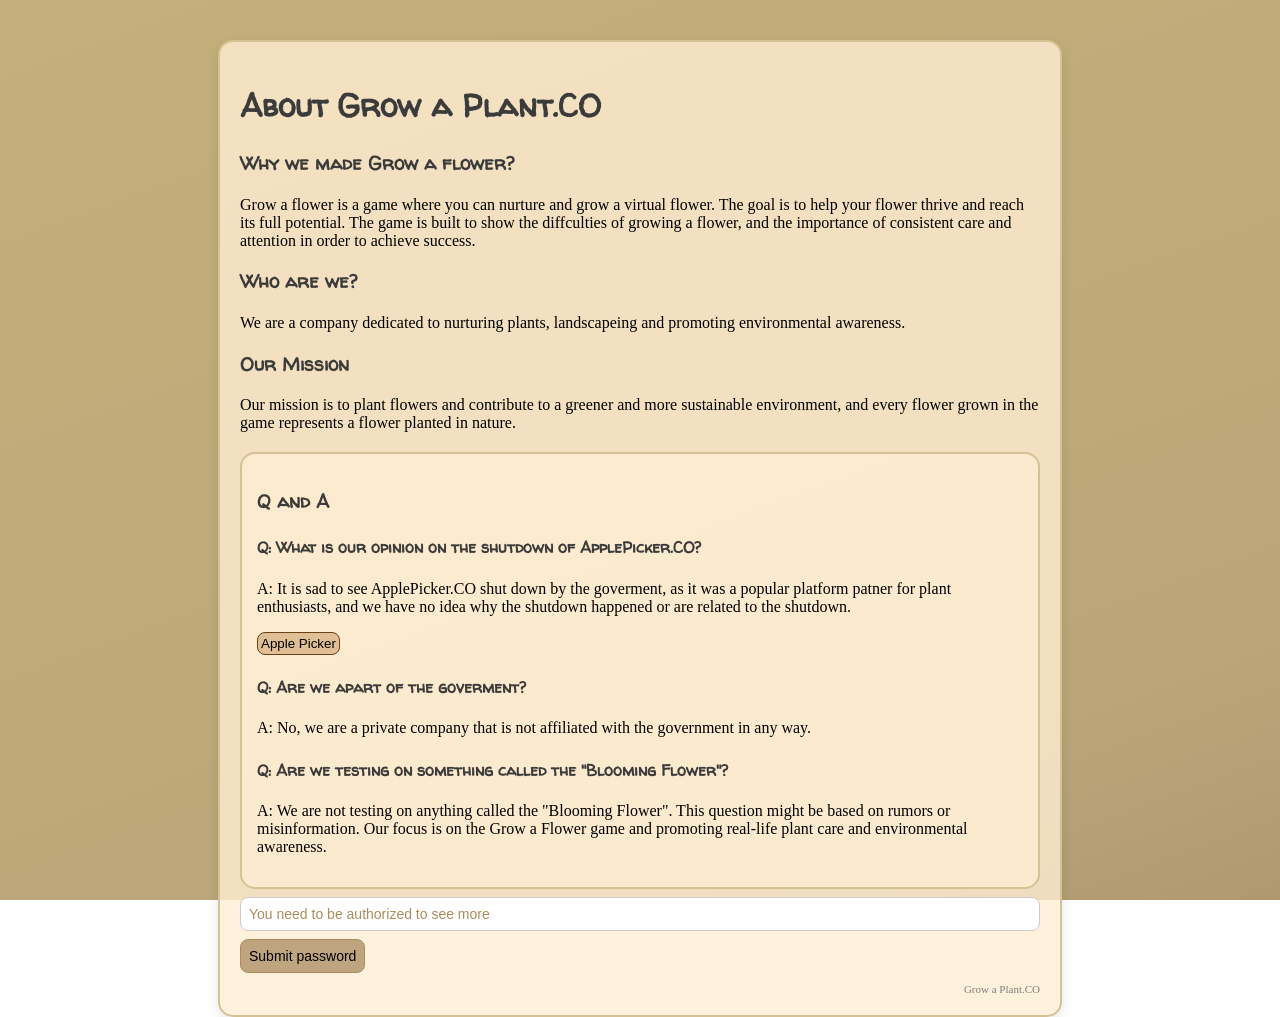
<file: learn more.html>
<head>
    <meta name="viewport" content="width=device-width, initial-scale=1.0">
    <title>Learn more</title>
    <link rel="stylesheet" type="text/css" href="style.css">
    <script src="script.js"></script>
    <link rel="stylesheet" href="https://pyscript.net/releases/2026.6.1/core.css" />
    <link rel="preconnect" href="https://fonts.googleapis.com">
<link rel="preconnect" href="https://fonts.gstatic.com" crossorigin>
<link href="https://fonts.googleapis.com/css2?family=Indie+Flower&family=Walter+Turncoat&display=swap" rel="stylesheet">
</head>
<body class="background">
    <audio id="dark-music" src="music and images/Dark-music.mp3" loop></audio>
    <audio id="error" src="music and images/error.mp3"></audio>
    <div class="content">
        <h1 id="heading" class="header heading">About Grow a Plant.CO</h1>
        <h3 class="header">Why we made Grow a flower?</h3>
        <p id="about-make"class="main-text">Grow a flower is a game where you can nurture and grow a virtual flower. The goal is to help your flower thrive and reach its full potential. The game is built to show the diffculties of growing a flower, and the importance of consistent care and attention in order to achieve success.</p>
        <h3 class="header">Who are we?</h3>
        <p id="about-us" class="main-text">We are a company dedicated to nurturing plants, landscapeing and promoting environmental awareness.</p>
        <h3 class="header">Our Mission</h3>
        <p id="about-mission" class="main-text">Our mission is to plant flowers and contribute to a greener and more sustainable environment, and every flower grown in the game represents a flower planted in nature.</p>
        <div class="Q-and-A">
            <h3 class="header">Q and A</h3>
            <h4 class="header">Q: What is our opinion on the shutdown of ApplePicker.CO?</h4>
            <p id="apple-opinion" class="main-text">A: It is sad to see ApplePicker.CO shut down by the goverment, as it was a popular platform patner for plant enthusiasts, and we have no idea why the shutdown happened or are related to the shutdown. </p>
            <button class="apple-link" onclick="window.location.href='https://mop-sketch.github.io/applePicker/'">Apple Picker</button>
            <h4 class="header">Q: Are we apart of the goverment?</h4>
            <p id="government-opinion" class="main-text">A: No, we are a private company that is not affiliated with the government in any way.</p>
            <h4 class="header">Q: Are we testing on something called the "Blooming Flower"?</h4>
            <p id="blooming-flower-opinion" class="main-text">A: We are not testing on anything called the "Blooming Flower". This question might be based on rumors or misinformation. Our focus is on the Grow a Flower game and promoting real-life plant care and environmental awareness.</p>
        </div>
        <input class="password" type="input" aria-label="Type your question here" placeholder="You need to be authorized to see more"> 
        <button onclick="validate()" type="submit" class="submit" >Submit password</button>
        <div id="result"></div>
        <div class="footer">Grow a Plant.CO</div>
    </div>


</body>
</file>
<file: style.css>
.title {
    font-family: 'Walter Turncoat', cursive;
    letter-spacing: 3px;
    font-size: 64px;
    text-align: center;

}
.background::-webkit-scrollbar {
    display: none;
}
body.lore-mode {
    background: linear-gradient(160deg, #c47a7a, #bb7a7a, #924e4e, #5a1010, #b46a6a, #c47a7a);
    background-size: 400% 400%;
    background-attachment: fixed;
    animation: bgDrift 10s ease-in-out infinite;
}
.background {
    background: linear-gradient(160deg, #c4b07a, #bba67a, #92714e, #5a3510, #b49d6a, #c4b07a);
    background-size: 400% 400%;
    background-attachment: fixed;
    animation: bgDrift 10s ease-in-out infinite;
    cursor: url('music and images/cursor 32px.png'), auto;
}
@keyframes bgDrift {
    0%   { background-position: 0% 50%; }
    50%  { background-position: 100% 50%; }
    100% { background-position: 0% 50%; }
}
.fertilizer-safe-zone {
    position: absolute;
    top: 0;
    bottom: 0;
    left: 35%;
    width: 30%;
    box-sizing: border-box;
    border-left: 2px dotted #8a8a8a;
    border-right: 2px dotted #8a8a8a;
    background-color: rgba(168, 168, 168, 0.25);
    pointer-events: none;
    z-index: 2;
    transition: width 0.3s ease, left 0.3s ease, background-color 0.3s ease;
}
.fertilizer-notification {
    pointer-events: none;
    top: 25%;
    position: fixed;
    left: 50%;
    width: 300px;
    height: 300px;
    transform: translateX(-50%);
    background-color: #ff6b6b00;
    color: #fff;
    font-family: 'Walter Turncoat', cursive;
    border-radius: 100%;
    border: 4px dashed #74a774;;
    box-shadow:  0 0 20px rgba(134, 255, 150, 0.5);
    transition: filter 1s ease;
    filter: blur(10px) opacity(0);
    animation: notificationPulse 1.5s linear infinite;
}
@keyframes notificationPulse {
    0%   { transform: translateX(-50%) scale(1) rotate(0deg); opacity: 1; }
    50%  { transform: translateX(-50%) scale(1.2) rotate(40deg); border: 4px dashed #aaecaa; box-shadow:  0 0 30px 10px rgba(134, 255, 150, 0.5);}
    100% { transform: translateX(-50%) scale(1) rotate(80deg); opacity: 1; }
}
.apple-link{
    padding: 3px;
    border-radius: 8px;
    background-color: #e0be96;
    border: solid #6b4119 1px;
    cursor: url('music and images/pointer 32px.png'), auto;
    transition: transform 0.3s ease, box-shadow 0.3s ease, background-color 0.3s ease;
}
.lore-mode .apple-link{
    background-color: #924e4e;
    border: solid #5a1010 1px;
}
.lore-mode .apple-link:hover{
    background-color: #b45c5c;
}
.apple-link:hover{
    transform: scale(1.1) translateY(-4px);
    box-shadow: 0 4px 8px rgba(105, 94, 70, 0.4);
    background-color: #f0d3b2;
}

.password{
            width:100%;
            padding:8px;
            border-radius:8px;
            border:1px solid #ccc;
            margin-top:8px;
            font-size:14px;
            transition:  transform 0.3s ease, box-shadow 0.3s ease, border 0.3s ease;
}
.password:hover{
    border:1px solid #ac8c5c;
    box-shadow: 0 4px 8px rgba(188, 165, 128, 0.4);
    transform: scale(1.1) translateY(-4px);

}
.password::placeholder{
    color: #ac8c5c;
}
.password:focus{
    outline: none;
    border:1px solid #ac8c5c;
    box-shadow: 0 4px 8px rgba(188, 165, 128, 0.6);
    transform: scale(1.1) translateY(-4px);
}
.submit{
    padding:8px;
    border-radius:8px;
    border:1px solid #ac8c5c;
    background: #bea580;
    margin-top:8px;
    font-size:14px;
    cursor: url('music and images/pointer 32px.png'), auto;
    transition:  transform 0.3s ease, box-shadow 0.3s ease, background 0.3s ease;
}
.submit:hover{
    background: #c9b08a;
    transform: scale(1.1) translateY(-4px);
    box-shadow:0 4px 10px rgba(105, 94, 70, 0.2);
}
.footer {
    text-align: right;
    margin-top: 10px;
    font-size: 11px;
    color: #7e7e7e;
}
.Q-and-A {
    margin-top: 20px;
    padding: 15px;
    border: 2px solid #d6c194;
    border-radius: 15px;
    background: rgba(255, 238, 211, 0.8);
}
.lore-mode .Q-and-A { 
    border: 2px solid #410000;
    background: linear-gradient(160deg, rgba(116, 59, 59, 0.37), rgba(109, 29, 29, 0.781));
}
.lore-mode .header {
    color: #e8e8e8;
    text-shadow: 0 0 8px rgba(255, 100, 100, 0.6);
}
.heading {
    color: #3b3b3b;
    font-family: 'Walter Turncoat', cursive;
}
.lore-mode .heading {
    animation: jumble 1s ease-in-out infinite;
    color: #e8e8e8;
    text-shadow: 0 0 8px rgba(255, 100, 100, 0.6);
}
.lore-mode .main-text {
    color: #e8e8e8;
}
.header {
    color: #3b3b3b;
    font-family: 'Walter Turncoat', cursive;
}
.content {
    margin: 40px auto; 
    width: 80%; 
    max-width: 800px;
    padding: 20px;
    box-shadow: 0 4px 12px rgba(0, 0, 0, 0.1);
    border-radius: 15px;
    background: rgba(255, 238, 211, 0.8);
    border: 2px solid #d6c194;
}
.lore-mode .content {
    border: 2px solid #ffffff34;
    background: rgba(32, 32, 32, 0.377);
    box-shadow: 0 4px 12px rgba(0, 0, 0, 0.4);
}
.spinning-gear {
    animation: spin 1s linear infinite;
    font-size: 244px;
    width: 144px;
    height: 144px;
}
@keyframes spin {
    0% { transform: rotate(0deg) scale(1); }
    50% { transform: rotate(180deg) scale(1.5); }
    100% { transform: rotate(360deg) scale(1); }
}
@keyframes rainbow {
    0%   { background-color: #ff8080; }
    14%  { background-color: #ffbb77; }
    28%  { background-color: #fff380; }
    42%  { background-color: #80e080; }
    57%  { background-color: #80c4ff; }
    71%  { background-color: #9977ee; }
    85%  { background-color: #cc88ff; }
    100% { background-color: #ff8080; }
}
@keyframes jumble {
    0%   { translate: 0px 0px;    rotate: 0deg; }
    10%  { translate: -4px 3px;   rotate: -2deg; }
    20%  { translate: 5px -2px;   rotate: 1.5deg; }
    30%  { translate: -3px -4px;  rotate: 2.5deg; }
    40%  { translate: 4px 5px;    rotate: -1deg; }
    50%  { translate: -5px 2px;   rotate: 3deg; }
    60%  { translate: 3px -5px;   rotate: -2.5deg; }
    70%  { translate: -2px 4px;   rotate: 1deg; }
    80%  { translate: 5px -3px;   rotate: -3deg; }
    90%  { translate: -4px -2px;  rotate: 2deg; }
    100% { translate: 0px 0px;    rotate: 0deg; }
}
#spring1, #spring2 {
    display: none;
    position: fixed;
    font-size: 144px;
    animation: spin 1.2s linear infinite;
    pointer-events: none;
}
#spring1 { top: 12%; left: 4%; }
#spring2 { top: 12%; right: 4%; }
.lore-mode {
    animation: rainbow 3s linear infinite;
}
.lore-mode .title,
.lore-mode #status,
.lore-mode #score,
.lore-mode .meter-label,
.lore-mode .health-label {
    color: #e8e8e8;
    text-shadow: 0 0 8px rgba(255, 100, 100, 0.6);
}
.lore-mode .title {
    animation: jumble 0.6s ease-in-out infinite;
}
.lore-mode .menu {
    animation: jumble 0.6s ease-in-out infinite;
}
.lore-mode #status {
    animation: jumble 0.6s reverse infinite;
}
.menu-container {
    position: absolute;
    font-family: 'Walter Turncoat';
    top: 50%;
    left: 50%;
    width: 100%;
    height: 100%;
    background: rgba(0, 0, 0, 0.45);
    backdrop-filter: blur(6px);
    -webkit-backdrop-filter: blur(6px);
    transform: translate(-50%, -50%);
    display: none;
}
@keyframes menuPop {
    0%   { opacity: 0; transform: translate(-50%, -44%) scale(0.92); }
    100% { opacity: 1; transform: translate(-50%, -50%) scale(1); }
}

@keyframes menuGlow {
    0%   { box-shadow: 0 0 18px 4px rgba(220, 170, 80, 0.4), 0 8px 32px rgba(0,0,0,0.3); }
    50%  { box-shadow: 0 0 36px 10px rgba(220, 170, 80, 0.65), 0 8px 32px rgba(0,0,0,0.3); }
    100% { box-shadow: 0 0 18px 4px rgba(220, 170, 80, 0.4), 0 8px 32px rgba(0,0,0,0.3); }
}

.menu {
    width: 420px;
    position: absolute;
    top: 50%;
    left: 50%;
    transform: translate(-50%, -50%);
    background: linear-gradient(170deg, #fdf3dc 0%, #e8c27a 55%, #ca9949 100%);
    border-radius: 28px;
    border: 4px solid #c49a40;
    animation: menuPop 0.3s cubic-bezier(0.34, 1.56, 0.64, 1) both, menuGlow 2.5s ease-in-out 0.3s infinite;
    padding: 36px 32px 32px;
    display: flex;
    flex-direction: column;
    align-items: center;
    gap: 16px;
}
.menu-button {
    width: 280px;
    font-family: 'Walter Turncoat';
    font-size: 18px;
    padding: 14px 20px;
    background: linear-gradient(160deg, #f0fff0, #a8f0a8);
    color: #1a4a1a;
    border: 2.5px solid #5bbf5b;
    border-radius: 18px;
    cursor: url('music and images/pointer 32px.png'), auto;
    box-shadow: 0 4px 12px rgba(0, 120, 0, 0.2), inset 0 1px 0 rgba(255,255,255,0.6);
    transition: background 0.25s ease, box-shadow 0.25s ease, transform 0.15s ease;
    letter-spacing: 1px;
}
.menu-button:hover {
    background: linear-gradient(160deg, #d4ffd4, #7de87d);
    box-shadow: 0 8px 20px rgba(0, 120, 0, 0.35), inset 0 1px 0 rgba(255,255,255,0.6);
    transform: translateY(-4px) scale(1.03);
}
.menu-button:active {
    transform: translateY(-1px) scale(0.98);
    box-shadow: 0 3px 8px rgba(0, 120, 0, 0.2);
}
.difficulty-container {
    position: absolute;
    font-family: 'Walter Turncoat';
    top: 50%;
    left: 50%;
    width: 100%;
    height: 100% ;
    background: rgba(0, 0, 0, 0.45);
    backdrop-filter: blur(6px);
    -webkit-backdrop-filter: blur(6px);
    transform: translate(-50%, -50%);
    z-index: 5000;
    display: block;
}
.difficulty-button {
    display: flex;
    flex-direction: column;
    align-items: center;
    gap: 3px;
    line-height: 1.2;
    text-align: center;
}
.diff-name {
    font-size: 20px;
}
.diff-desc {
    font-size: 12px;
    color: #2e5a2e;
    letter-spacing: 0.4px;
}
.medium {
    background: linear-gradient(160deg, #fffacd, #ffe57f);
    border: 2.5px solid #e6d65c;
}
.medium:hover {
    background: linear-gradient(160deg, #fff68f, #ffed61);
    box-shadow: 0 4px 10px rgba(0, 0, 0, 0.2);
    transform: translateY(-4px) scale(1.03);
}
.hard:hover {
    background: linear-gradient(160deg, #ffb4b4, #ff5c5c);
    box-shadow: 0 4px 10px rgba(0, 0, 0, 0.2);
    transform: translateY(-4px) scale(1.03);
}
.hard {
    background: linear-gradient(160deg, #ffd4d4, #ff7d7d);
    border: 2.5px solid #e65c5c;
}
.upgrade-container {
    position: absolute;
    font-family: 'Walter Turncoat', cursive;
    top: 50%;
    left: 50%;
    width: 100%;
    height: 100%;
    background: rgba(0, 0, 0, 0.45);
    backdrop-filter: blur(6px);
    -webkit-backdrop-filter: blur(6px);
    transform: translate(-50%, -50%);
    display: none;
}
.option-container {
    position: absolute;
    top: 50%;
    left: 50%;
    transform: translate(-50%, -50%);
    width: 100%;
    height: 200px;
    display: flex;
    justify-content: space-between;
    margin-top: 20px;
}
.upgrade-option, .upgrade-option1, .upgrade-option2 {
    width: 30%;
    height: 90%;
    margin-top: 7px;
    background-color: #bb8f62;
    border-radius: 10px;
    border: 3px solid #805b36;
    cursor: url('music and images/pointer 32px.png'), auto;
    display: flex;
    flex-direction: column;
    align-items: center;
    justify-content: center;
    padding: 10px;
    box-sizing: border-box;
    transition: background 0.2s ease, transform 0.15s ease, box-shadow 0.3s ease;
}
.upgrade-option:hover, .upgrade-option1:hover, .upgrade-option2:hover {
    background-color: #c7a37f;
    box-shadow: 0 4px 10px rgba(0, 0, 0, 0.2);
    transform: translateY(-3px);
}
.upgrade-button {
    background: linear-gradient(160deg, #eedcb8, #ddc598);
    color: #654321;
    border: 2px solid #654321;
    border-radius: 10px;
    padding: 5px 14px;
    cursor: url('music and images/pointer 32px.png'), auto;
    font-size: 13px;
    font-family: inherit;
    transition: background 0.2s ease, transform 0.15s ease, box-shadow 0.3s ease;
}
.upgrade-button:hover {
    background: linear-gradient(160deg, #f5e1b8, #e6cfa0);
    box-shadow: 0 4px 10px rgba(0, 0, 0, 0.2);
    transform: translateY(-3px);
}
.upgrade-menu {
    width: 500px;
    position: absolute;
    top: 50%;
    left: 50%;
    height: 300px;
    transform: translate(-50%, -50%);
    background: linear-gradient(160deg, #eedcb8, #ddc598);
    border-radius: 20px;
    border: 2px solid #c4a46a;
    box-shadow: 0 4px 14px rgba(0, 0, 0, 0.12), inset 0 1px 0 rgba(255, 255, 255, 0.4);
    padding: 20px;
    animation: menuPop 0.3s cubic-bezier(0.34, 1.56, 0.64, 1) both, menuGlow 2.5s ease-in-out 0.3s infinite;
}
.water-button {
    background: linear-gradient(160deg, #a8dcff, #64bfee);
    color: #004a6e;
    padding: 15px 20px;
    width: 100px;
    height: 60px;
    border: 2px solid #4a9fc4;
    border-radius: 15px;
    font-size: 16px;
    cursor: url('music and images/pointer 32px.png'), auto;
    position: absolute;
    left: 75%;
    top: 50%;
    transform: translate(-50%, -50%);
    box-shadow: 0 4px 8px rgba(0, 100, 160, 0.25);
    transition: background 0.3s ease, box-shadow 0.3s ease, transform 0.15s ease, left 0.3s ease;
}
.water-button:hover {
    background: linear-gradient(160deg, #c2eaff, #7fcfff);
    box-shadow: 0 7px 16px rgba(0, 100, 160, 0.35);
    transform: translate(-50%, -56%);
}
.warmth-button {
    background: linear-gradient(160deg, #ffae51, #ff9b3e);
    color: hsl(36, 63%, 21%);
    padding: 15px 20px;
    border: 2px solid #bd8337;
    width: 100px;
    height: 60px;
    border-radius: 15px;
    font-size: 16px;
    cursor: url('music and images/pointer 32px.png'), auto;
    position: absolute;
    margin: 0 auto;
    display: none;
    left: 50%;
    top: 50%;
    transform: translate(-50%, -50%);
    box-shadow: 0 4px 8px rgba(160, 85, 0, 0.25);
    transition: background 0.3s ease, box-shadow 0.3s ease, transform 0.15s ease, display 0.3s ease;
}
.warmth-button:hover {
    background: linear-gradient(160deg, #ffcc91, #ffad61);
    box-shadow: 0 7px 16px rgba(160, 85, 0, 0.35);
    transform: translate(-50%, -56%);
}
.sun-button {
    background: linear-gradient(160deg, #ffe566, #f5b800);
    color: #5a3e00;
    padding: 15px 20px;
    border: 2px solid #c99400;
    border-radius: 15px;
    font-size: 16px;
    cursor: url('music and images/pointer 32px.png'), auto;
    height: 60px;
    width: 100px;
    position: absolute;
    left: 25%;
    top: 50%;
    transform: translate(-50%, -50%);
    box-shadow: 0 4px 8px rgba(180, 130, 0, 0.3);
    transition: background 0.3s ease, box-shadow 0.3s ease, transform 0.15s ease, left 0.3s ease;
}
.sun-button:hover {
    background: linear-gradient(160deg, #fff0a0, #ffd034);
    box-shadow: 0 7px 16px rgba(180, 130, 0, 0.4);
    transform: translate(-50%, -56%);
}

.fertilizer-button {
    background: linear-gradient(160deg, #a8edaa, #4ec94e);
    color: #0d4a0d;
    padding: 15px 20px;
    border: 2px solid #39a039;
    border-radius: 15px;
    font-size: 16px;
    cursor: url('music and images/pointer 32px.png'), auto;
    position: relative;
    left: 50%;
    top: 50px;
    transform: translate(-50%, -50%);
    box-shadow: 0 4px 8px rgba(0, 120, 0, 0.25);
    transition: background 0.3s ease, box-shadow 0.3s ease, transform 0.15s ease;
}
.fertilizer-button:hover {
    background: linear-gradient(160deg, #c6f7c6, #7de87d);
    box-shadow: 0 7px 16px rgba(0, 120, 0, 0.35);
    transform: translate(-50%, -56%);
}
html {
    height: 100%;
    overscroll-behavior: none;
}
.container {
    background-color: #fffde3;
    cursor:url('music and images/cursor 32px.png'), auto;
    position: fixed;
    margin: 0;
    inset: 0;
    overflow: hidden;
    overscroll-behavior: none;
    touch-action: none;
}
.buttons-container {
    position: absolute;
    width: 340px;
    height: 80px;
    background: linear-gradient(160deg, #eedcb8, #ddc598);
    border-radius: 20px;
    border: 2px solid #c4a46a;
    box-shadow: 0 4px 14px rgba(0, 0, 0, 0.12), inset 0 1px 0 rgba(255, 255, 255, 0.4);
    transition: box-shadow 0.3s ease, top 0.3s ease;
}
.buttons-container:hover {
    box-shadow: 0 7px 20px rgba(0, 0, 0, 0.2);
    top: 69.5%;
}
.meters {
    margin: 8px 0;
    bottom: 20px;
    position: absolute;
    left: 50%;
    transform: translateX(-50%);
}
.meter-row {
    display: flex;
    align-items: center;
    gap: 10px;
    margin: 10px 0;
    transition: all 0.3s ease;
}
.meter-label {
    font-family: 'Indie Flower', cursive;
    width: 100px;
    text-align: left;
    font-weight: bold;
}
.meter-bar {
    position: relative;
    width: 200px;
    height: 18px;
    background-color: #ddd;
    border-radius: 9px;
    overflow: hidden;
    border: 2px solid #bbbbbb;
}
.warmth-row {
    display: none;
    align-items: center;
    gap: 10px;
    margin: 10px 0;

}
.health-row {
    display: none;
    align-items: center;
    justify-content: center;
    gap: 10px;
    margin: 10px 0;
}
.warmth-fill {
    background-color: #6cf38e;
}
.health-label {
    font-family: 'Indie Flower', cursive;
    width: 100px;
    text-align: left;
    font-weight: bold;
}

.meter-fill {
    height: 100%;
    border-radius: 9px;
    transition: width 1s ease, background-color 0.3s ease;
}
.health-fill {
    background-color: #ff6b6b;
}
.health-bar {
    width: 200px;
    height: 18px;
    background-color: #ddd;
    border-radius: 9px;
    overflow: hidden;
    border: 2px solid #bbbbbb;
}
@keyframes heatPulse {
    0%   { background-color: #fffbc4; }
    50%  { background-color: #ffc15d; }
    100% { background-color: #fffde3; }
}

@keyframes heatShimmer {
    0%   { filter: brightness(1) saturate(1); }
    50%  { filter: brightness(1.15) saturate(1.4); }
    100% { filter: brightness(1) saturate(1); }
}

.heat-wave {
    animation: heatPulse 1s ease-in-out infinite;
}

.heat-wave #flower-image {
    animation: heatShimmer 1s ease-in-out infinite;
}

@keyframes rainPulse {
    0%   { background-color: #e1edf7; }
    50%  { background-color: #c5ddf0; }
    100% { background-color: #e1edf7; }
}

@keyframes rainFall {
    0%   { background-position: 0 0; }
    100% { background-position: 30px 60px; }
}

@keyframes rainDarken {
    0%   { filter: brightness(1) saturate(1); }
    50%  { filter: brightness(0.85) saturate(0.7); }
    100% { filter: brightness(1) saturate(1); }
}

.rainstorm {
    animation: rainPulse 1.2s ease-in-out infinite;
}

.rainstorm::before {
    content: '';
    position: fixed;
    top: 0; left: 0; right: 0; bottom: 0;
    pointer-events: none;
    background: repeating-linear-gradient(
        110deg,
        transparent,
        transparent 10px,
        rgba(80, 140, 210, 0.18) 10px,
        rgba(80, 140, 210, 0.18) 11px
    );
    animation: rainFall 0.35s linear infinite;
    z-index: 999;
}

.rainstorm #flower-image {
    animation: rainDarken 1.2s ease-in-out infinite;
}
.water-fill {
    background-color: #6cf38e;
}
.sun-fill {
    background-color: #6cf38e;
}
.flower {
    display: flex;
    justify-content: center;
    align-items: flex-end;
    top: 45%;
    left: 50%;
    transform: translate(-50%, -50%);
    position: absolute;
}
#flower-image {
    width: min(330px, 38vh);
    height: min(330px, 38vh);
    object-fit: contain;
    object-position: bottom center;
    display: block;
}
.buttons-container {
    position: absolute;
    display: flex;
    left: 50%;
    transform: translate(-50%, -50%);
    top: 70%;
    background: linear-gradient(to bottom, #917050, #e6bb7e);
    border-radius: 15px;
    border: 5px solid #725b3c;
    box-shadow: 10px rgba(95, 75, 32, 0.5);
    justify-content: center;
}
#status {
    font-family: 'Indie Flower', cursive;
    width: 100%;
    position: absolute;
    left: 0;
    top: 80px;
    text-align: center;
    font-size: 24px;
    font-weight: 700;
    box-sizing: border-box;
    padding: 0 16px;
    white-space: nowrap;
    overflow: hidden;
    text-overflow: ellipsis;
}
#score {
    font-family: 'Indie Flower', cursive;
    width: 100%;
    position: absolute;
    left: 0;
    top: 118px;
    text-align: center;
    font-size: 18px;
    font-weight: 700;
    box-sizing: border-box;
    padding: 0 16px;
}

@keyframes winterPulse {
    0%   { background-color: #fffde3; }
    50%  { background-color: #f0f9ff; }
    100% { background-color: #fffde3; }
}

@keyframes snowFall {
    0%   { background-position: 0 0; }
    100% { background-position: 20px 100px; }
}

@keyframes winterChill {
    0%   { filter: brightness(1) saturate(1) hue-rotate(0deg); }
    50%  { filter: brightness(0.9) saturate(0.9) hue-rotate(20deg); }
    100% { filter: brightness(1) saturate(1) hue-rotate(0deg); }
}

.winter {
    animation: winterPulse 2s ease-in-out infinite;
}

.winter::after {
    content: '';
    position: fixed;
    top: 0; left: 0; right: 0; bottom: 0;
    pointer-events: none;
    background-image:
        radial-gradient(circle, rgba(255,255,255,0.9) 1.5px, transparent 1.5px),
        radial-gradient(circle, rgba(255,255,255,0.6) 1px, transparent 1px),
        radial-gradient(circle, rgba(200,230,255,0.7) 1px, transparent 1px);
    background-size: 60px 80px, 40px 60px, 80px 100px;
    background-position: 0 0, 20px 30px, 10px 50px;
    animation: snowFall 3s linear infinite;
    z-index: 999;
}

.winter #flower-image {
    animation: winterChill 2s ease-in-out infinite;
}
.spring {
    animation: springPulse 2s ease-in-out infinite;
}

.spring #flower-image {
    animation: springBloom 2s ease-in-out infinite;
}

@keyframes springPulse {
    0%   { background-color: #e0ffe0; }
    50%  { background-color: #c0ffc0; }
    100% { background-color: #e0ffe0; }
}

@keyframes springBloom {
    0%   { transform: scale(1); }
    50%  { transform: scale(1.05); }
    100% { transform: scale(1); }
}
.menu-title-area {
    display: flex;
    align-items: center;
    gap: 10px;
    font-family: 'Walter Turncoat', cursive;
    font-size: 26px;
    color: #5a3200;
    text-shadow: 0 1px 2px rgba(255,255,255,0.5);
    letter-spacing: 2px;
}
.menu-leaf {
    font-size: 22px;
    animation: leafSway 2s ease-in-out infinite alternate;
}
.menu-leaf:last-child {
    animation-delay: 0.4s;
}
@keyframes leafSway {
    0%   { transform: rotate(-8deg); }
    100% { transform: rotate(8deg); }
}
.menu-title-text {
    flex: 1;
    text-align: center;
}
.menu-divider {
    width: 80%;
    border: none;
    border-top: 2px solid rgba(160, 100, 30, 0.35);
    margin: 4px 0 8px;
}
.music-button {
    position: absolute;
    top: 90%;
    left: 5%;
    background: white;
    border: 2px solid #8b8b8b;
    border-radius: 50%;
    width: 50px;
    height: 50px;
    font-size: 24px;
    cursor: url('music and images/pointer 32px.png'), auto;
    transition: transform 0.2s ease-in-out, background 0.2s ease-in-out;
}
.music-button:hover {
    transform: rotate(360deg) scale(1.2);
    background: #f5f5f5;
}
.main-menu-button {
    position: absolute;
    top: 5%;
    left: 90%;
    background: white;
    border: 2px solid #8b8b8b;
    border-radius: 50%;
    width: 50px;
    height: 50px;
    font-size: 24px;
    cursor: url('music and images/pointer 32px.png'), auto;
    transition: transform 0.2s ease-in-out, background 0.2s ease-in-out;
}
.main-menu-button:hover {
    transform: rotate(360deg) scale(1.2);
    background: #f5f5f5;
}

/* ── Mobile / Phone styles ── */
@media (max-width: 600px) {
    /* Learn More page */
    .content {
        width: 95%;
        margin: 15px auto;
        padding: 15px;
    }
    .fertilizer-notification {
        /* .flower has a transform, so this fixed element is positioned relative
           to the flower box. Anchor the ring's bottom to the plant's base
           (bottom:0) and make it a circle slightly larger than the plant image.
           Its bottom can never drop below the plant base, which already sits
           15px above the buttons, so the ring never reaches the button bar. */
        top: auto;
        bottom: 0;
        width: min(190px, 26vh);
        height: min(190px, 26vh);
    }
    .heading {
        font-size: 36px;
    }
    .header {
        font-size: 20px;
    }
    .main-text {
        font-size: 17px;
        line-height: 1.6;
    }
    .Q-and-A {
        padding: 12px;
    }
    .apple-link {
        font-size: 16px;
        padding: 8px 12px;
    }
    .password {
        font-size: 18px;
        padding: 12px;
    }
    .submit {
        font-size: 18px;
        padding: 12px 20px;
        width: 100%;
    }
    .footer {
        font-size: 14px;
    }

    /* Main game page */
    .container {
        overflow: hidden;
    }
    .title {
        font-size: 38px;
        letter-spacing: 2px;
    }
    .flower {
        /* Anchor the flower just above the buttons instead of centering it by
           percentage. The buttons sit centered at 60%, so their top edge is
           0.60H - 45px; anchoring the flower's bottom at 0.60H - 60px keeps a
           constant ~15px gap above them on any viewport height. Capping the
           image size (below) stops the plant growing up into the score text. */
        top: auto;
        bottom: calc(40% + 60px);
        transform: translateX(-50%);
    }
    #flower-image {
        width: min(170px, 24vh);
        height: min(170px, 24vh);
    }
    #status {
        font-size: 17px;
        white-space: normal;
        overflow: visible;
        text-overflow: clip;
        top: 68px;
        padding: 0 70px;
        line-height: 1.4;
    }
    #score {
        font-size: 14px;
        top: 124px;
        padding: 0 16px;
    }
    .meter-label,
    .health-label {
        font-size: 15px;
        width: 85px;
    }
    .meter-bar,
    .health-bar {
        width: 160px;
        height: 20px;
    }
    .meters {
        bottom: 72px;
    }
    .buttons-container {
        width: 90vw;
        height: 90px;
        top: 60%;
    }
    .buttons-container:hover {
        top: 59.5%;
    }
    .water-button,
    .sun-button,
    .warmth-button {
        width: 105px;
        height: 70px;
        font-size: 16px;
        padding: 8px 6px;
    }
    .fertilizer-button {
        position: absolute;
        top: 72%;
        left: 50%;
        transform: translate(-50%, -50%);
        height: 60px;
        font-size: 18px;
        padding: 14px 24px;
    }
    .fertilizer-button:hover {
        transform: translate(-50%, -56%);
    }
    .main-menu-button {
        width: 42px;
        height: 42px;
        font-size: 20px;
        top: 4%;
        left: 85%;
    }
    .music-button {
        width: 42px;
        height: 42px;
        font-size: 20px;
        top: auto;
        bottom: 8px;
    }
    .menu {
        width: 88vw;
        padding: 28px 20px 24px;
    }
    .menu-button {
        width: 90%;
        font-size: 22px;
        padding: 18px 20px;
    }
    .menu-title-area {
        font-size: 22px;
    }
    .upgrade-menu {
        width: 90vw;
        height: auto;
        padding: 16px 12px;
        display: flex;
        flex-direction: column;
    }
    .option-container {
        position: static;
        transform: none;
        width: 100%;
        height: auto;
        display: flex;
        justify-content: space-between;
        gap: 8px;
        margin-top: 10px;
    }
    .upgrade-option,
    .upgrade-option1,
    .upgrade-option2 {
        width: 30%;
        height: auto;
        min-height: 110px;
        padding: 10px 6px;
        font-size: 13px;
    }
    .upgrade-button {
        font-size: 14px;
        padding: 6px 10px;
    }

    /* Pests active: compact layout when health bar is visible */
    body.health-active .meter-row,
    body.health-active .warmth-row,
    body.health-active .health-row {
        margin: 5px 0;
    }
    body.health-active .meter-bar,
    body.health-active .health-bar {
        height: 14px;
    }
    body.health-active .meters {
        bottom: 55px;
    }
    body.health-active .fertilizer-button {
        top: 70%;
        height: 54px;
        font-size: 16px;
        padding: 10px 18px;
    }
    /* Both warmth and health active (4 meter rows): tuck fertilizer up a touch more */
    body.health-active.warmth-active .fertilizer-button {
        top: 66%;
    }

    /* Stage 3+: compact layout when warmth UI is active */
    body.warmth-active .flower {
        top: 30%;
    }
    body.warmth-active .buttons-container {
        top: 57%;
        height: 78px;
    }
    body.warmth-active .buttons-container:hover {
        top: 56.5%;
    }
    body.warmth-active .water-button,
    body.warmth-active .sun-button,
    body.warmth-active .warmth-button {
        width: 85px;
        height: 62px;
        font-size: 15px;
        padding: 6px 4px;
    }
    body.warmth-active .fertilizer-button {
        top: 70%;
        height: 54px;
        font-size: 16px;
        padding: 10px 18px;
    }
    body.warmth-active .meter-row,
    body.warmth-active .warmth-row {
        margin: 5px 0;
    }
    body.warmth-active .meter-bar,
    body.warmth-active .health-bar {
        height: 14px;
    }
    body.warmth-active .meters {
        bottom: 50px;
    }
}
</file>
